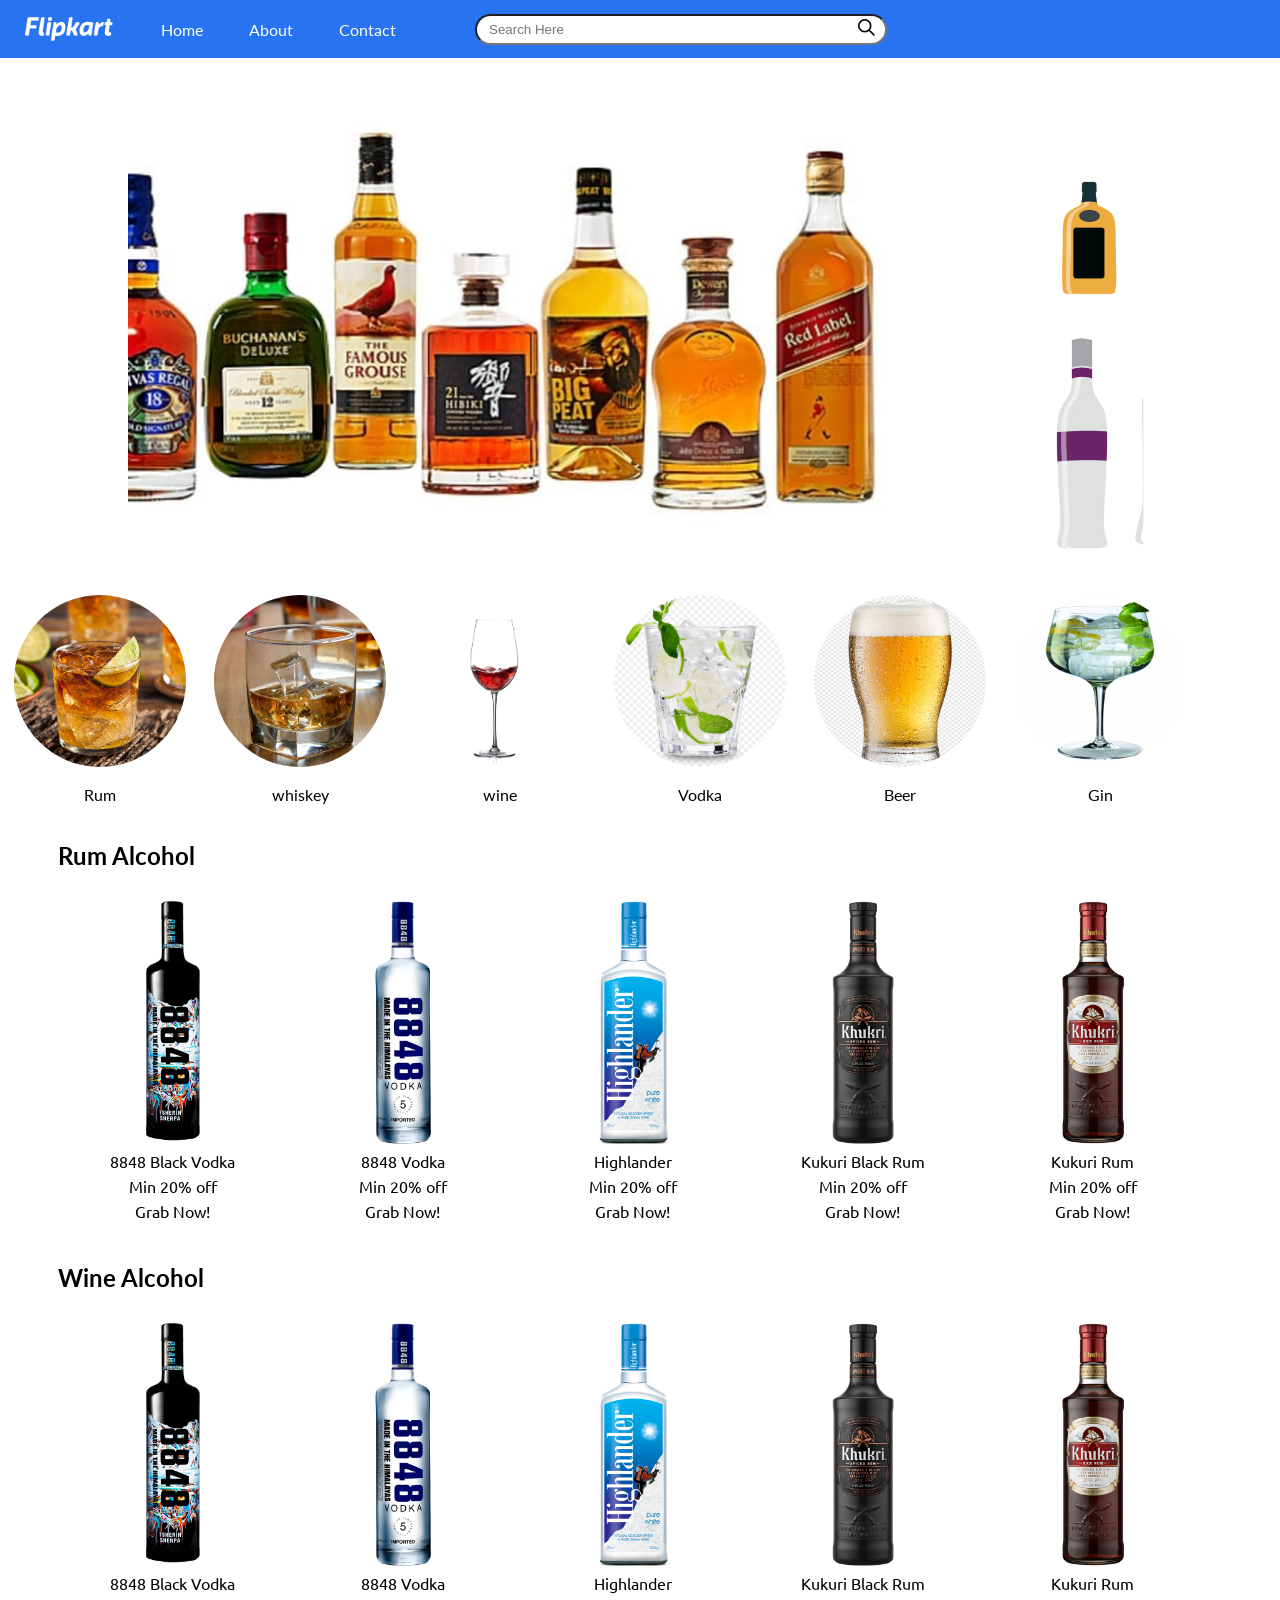
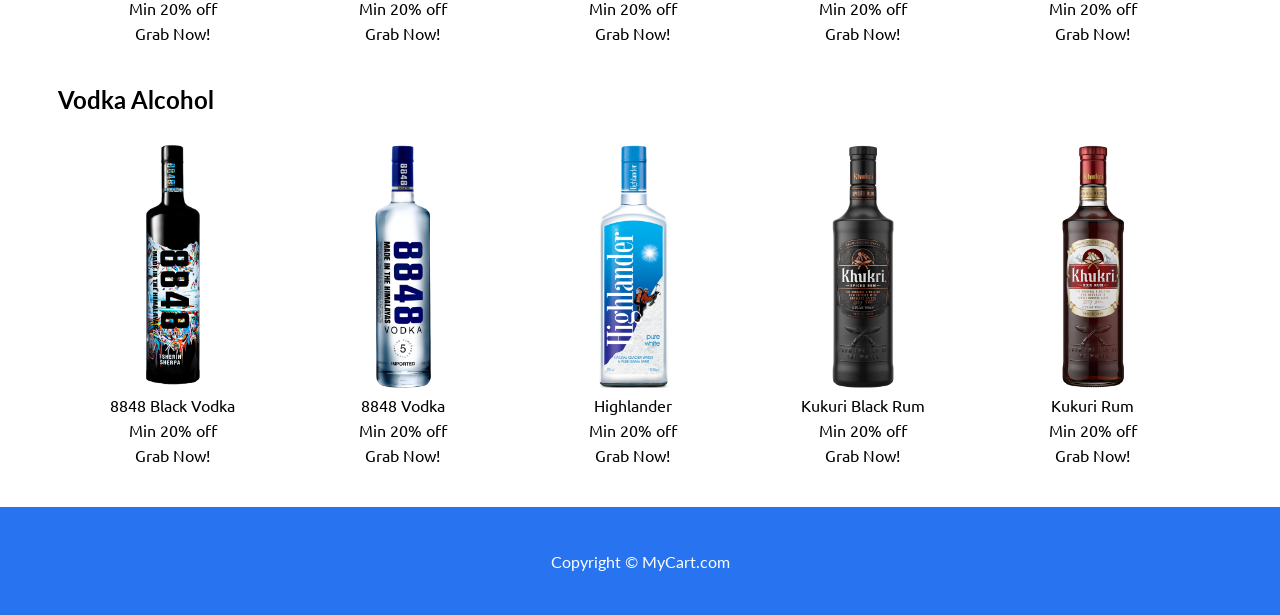
<file: index.html>
<!DOCTYPE html>
<html lang="en">

<head>
    <meta charset="UTF-8">
    <meta http-equiv="X-UA-Compatible" content="IE=edge">
    <meta name="viewport" content="width=device-width, initial-scale=1.0">
    <title>Online Shopping Site for Alcohol, Wine, Rum & more. Best Offers!</title>
    <link rel="stylesheet" href="css/style.css">
    <link rel="stylesheet" href="css/utils.css">
    <link rel="stylesheet" href="css/responsive.css">
</head>

<body>
    <header>
        <nav>
            <div class="logo">
                <img src="logo.png" alt="">
            </div>
            <ul>
                <li><a href="home.html">Home</a></li>
                <li><a href="about.html">About</a></li>
                <li><a href="contact.html">Contact</a></li>
            </ul>
            <div class="search">
                <input type="text" name="" id="" placeholder="Search Here">
                <button type="submit" class="btn">
                    <img src="img/search.png">
                </button>
            </div>
        </nav>
    </header>
    <main>
        <div class="container">
            <div class="slider">
                <img class="img1" src="img/bgimg2.jpg" alt="">
                <img class="img2" src="img/bgimg3.jpg" alt="">
                <img class="img3" src="img/bgimg4.webp" alt="">
            </div>

            <div class="type">
                <div class="type1">
                    <img class="rum" src="img/rum.jpg" alt="">
                    <div class="line1">Rum</div>
                </div>
                <div class="type1">
                    <img class="whiskey" src="img/whiskey.jpg" alt="">
                    <div class="line1">whiskey</div>
                </div>
                <div class="type1">
                    <img class="wine" src="img/wine.png" alt="">
                    <div class="line1">wine</div>
                </div>
                <div class="type1">
                    <img class="vodka" src="img/vodka.jpg" alt="">
                    <div class="line1">Vodka</div>
                </div>
                <div class="type1">
                    <img class="rum" src="img/beer.png" alt="">
                    <div class="line1">Beer</div>
                </div>
                <div class="type1">
                    <img class="gin" src="img/gin.jpg" alt="">
                    <div class="line1">Gin</div>
                </div>
            </div>

            <div class="card">
                <h2 class="my-2">Rum Alcohol</h2>
                <div class="cards">
                    <div class="card-item">
                        <img src="img/8848_blackvodka.png" alt="" width="200px">
                        <div class="lines">
                            <p class="text-center my-1">8848 Black Vodka</p>
                            <p class="text-center my-1">Min 20% off</p>
                            <p class="text-center my-1">Grab Now!</p>
                        </div>
                    </div>

                    <div class="card-item">
                        <img src="img/8848_vodka.png" alt="" width="200px">
                        <div class="lines">
                            <p class="text-center my-1">8848 Vodka</p>
                            <p class="text-center my-1">Min 20% off</p>
                            <p class="text-center my-1">Grab Now!</p>
                        </div>
                    </div>

                    <div class="card-item">
                        <img src="img/highlander.png" alt="" width="200px">
                        <div class="lines">
                            <p class="text-center my-1">Highlander</p>
                            <p class="text-center my-1">Min 20% off</p>
                            <p class="text-center my-1">Grab Now!</p>
                        </div>
                    </div>

                    <div class="card-item">
                        <img src="img/kukuri_blackrum.png" alt="" width="200px">
                        <div class="lines">
                            <p class="text-center my-1">Kukuri Black Rum</p>
                            <p class="text-center my-1">Min 20% off</p>
                            <p class="text-center my-1">Grab Now!</p>
                        </div>
                    </div>

                    <div class="card-item">
                        <img src="img/kukuri_rum.png" alt="" width="200px">
                        <div class="lines">
                            <p class="text-center my-1">Kukuri Rum</p>
                            <p class="text-center my-1">Min 20% off</p>
                            <p class="text-center my-1">Grab Now!</p>
                        </div>
                    </div>
                    <div class="card-item">
                        <img src="img/kukuri_whiterum.png" alt="" width="200px">
                        <div class="lines">
                            <p class="text-center my-1">Kukuri White Rum</p>
                            <p class="text-center my-1">Min 20% off</p>
                            <p class="text-center my-1">Grab Now!</p>
                        </div>
                    </div>
                    <div class="card-item">
                        <img src="img/oldmonk_rum.png" alt="" width="200px">
                        <div class="lines">
                            <p class="text-center my-1">Old Monk Rum</p>
                            <p class="text-center my-1">Min 20% off</p>
                            <p class="text-center my-1">Grab Now!</p>
                        </div>
                    </div>
                    <div class="card-item">
                        <img src="img/highlander.png" alt="" width="200px">
                        <div class="lines">
                            <p class="text-center my-1">Highlander</p>
                            <p class="text-center my-1">Min 20% off</p>
                            <p class="text-center my-1">Grab Now!</p>
                        </div>
                    </div>
                </div>
            </div>

            <div class="card">
                <h2 class="my-2">Wine Alcohol</h2>
                <div class="cards">
                    <div class="card-item">
                        <img src="img/8848_blackvodka.png" alt="" width="200px">
                        <div class="lines">
                            <p class="text-center my-1">8848 Black Vodka</p>
                            <p class="text-center my-1">Min 20% off</p>
                            <p class="text-center my-1">Grab Now!</p>
                        </div>
                    </div>

                    <div class="card-item">
                        <img src="img/8848_vodka.png" alt="" width="200px">
                        <div class="lines">
                            <p class="text-center my-1">8848 Vodka</p>
                            <p class="text-center my-1">Min 20% off</p>
                            <p class="text-center my-1">Grab Now!</p>
                        </div>
                    </div>

                    <div class="card-item">
                        <img src="img/highlander.png" alt="" width="200px">
                        <div class="lines">
                            <p class="text-center my-1">Highlander</p>
                            <p class="text-center my-1">Min 20% off</p>
                            <p class="text-center my-1">Grab Now!</p>
                        </div>
                    </div>

                    <div class="card-item">
                        <img src="img/kukuri_blackrum.png" alt="" width="200px">
                        <div class="lines">
                            <p class="text-center my-1">Kukuri Black Rum</p>
                            <p class="text-center my-1">Min 20% off</p>
                            <p class="text-center my-1">Grab Now!</p>
                        </div>
                    </div>

                    <div class="card-item">
                        <img src="img/kukuri_rum.png" alt="" width="200px">
                        <div class="lines">
                            <p class="text-center my-1">Kukuri Rum</p>
                            <p class="text-center my-1">Min 20% off</p>
                            <p class="text-center my-1">Grab Now!</p>
                        </div>
                    </div>
                    <div class="card-item">
                        <img src="img/kukuri_whiterum.png" alt="" width="200px">
                        <div class="lines">
                            <p class="text-center my-1">Kukuri White Rum</p>
                            <p class="text-center my-1">Min 20% off</p>
                            <p class="text-center my-1">Grab Now!</p>
                        </div>
                    </div>
                    <div class="card-item">
                        <img src="img/oldmonk_rum.png" alt="" width="200px">
                        <div class="lines">
                            <p class="text-center my-1">Old Monk Rum</p>
                            <p class="text-center my-1">Min 20% off</p>
                            <p class="text-center my-1">Grab Now!</p>
                        </div>
                    </div>
                    <div class="card-item">
                        <img src="img/highlander.png" alt="" width="200px">
                        <div class="lines">
                            <p class="text-center my-1">Highlander</p>
                            <p class="text-center my-1">Min 20% off</p>
                            <p class="text-center my-1">Grab Now!</p>
                        </div>
                    </div>
                </div>
            </div>

            <div class="card">
                <h2 class="my-2">Vodka Alcohol</h2>
                <div class="cards">
                    <div class="card-item">
                        <img src="img/8848_blackvodka.png" alt="" width="200px">
                        <div class="lines">
                            <p class="text-center my-1">8848 Black Vodka</p>
                            <p class="text-center my-1">Min 20% off</p>
                            <p class="text-center my-1">Grab Now!</p>
                        </div>
                    </div>

                    <div class="card-item">
                        <img src="img/8848_vodka.png" alt="" width="200px">
                        <div class="lines">
                            <p class="text-center my-1">8848 Vodka</p>
                            <p class="text-center my-1">Min 20% off</p>
                            <p class="text-center my-1">Grab Now!</p>
                        </div>
                    </div>

                    <div class="card-item">
                        <img src="img/highlander.png" alt="" width="200px">
                        <div class="lines">
                            <p class="text-center my-1">Highlander</p>
                            <p class="text-center my-1">Min 20% off</p>
                            <p class="text-center my-1">Grab Now!</p>
                        </div>
                    </div>

                    <div class="card-item">
                        <img src="img/kukuri_blackrum.png" alt="" width="200px">
                        <div class="lines">
                            <p class="text-center my-1">Kukuri Black Rum</p>
                            <p class="text-center my-1">Min 20% off</p>
                            <p class="text-center my-1">Grab Now!</p>
                        </div>
                    </div>

                    <div class="card-item">
                        <img src="img/kukuri_rum.png" alt="" width="200px">
                        <div class="lines">
                            <p class="text-center my-1">Kukuri Rum</p>
                            <p class="text-center my-1">Min 20% off</p>
                            <p class="text-center my-1">Grab Now!</p>
                        </div>
                    </div>
                    <div class="card-item">
                        <img src="img/kukuri_whiterum.png" alt="" width="200px">
                        <div class="lines">
                            <p class="text-center my-1">Kukuri White Rum</p>
                            <p class="text-center my-1">Min 20% off</p>
                            <p class="text-center my-1">Grab Now!</p>
                        </div>
                    </div>
                    <div class="card-item">
                        <img src="img/oldmonk_rum.png" alt="" width="200px">
                        <div class="lines">
                            <p class="text-center my-1">Old Monk Rum</p>
                            <p class="text-center my-1">Min 20% off</p>
                            <p class="text-center my-1">Grab Now!</p>
                        </div>
                    </div>
                    <div class="card-item">
                        <img src="img/highlander.png" alt="" width="200px">
                        <div class="lines">
                            <p class="text-center my-1">Highlander</p>
                            <p class="text-center my-1">Min 20% off</p>
                            <p class="text-center my-1">Grab Now!</p>
                        </div>
                    </div>
                </div>
            </div>
        </div>
    </main>
    <footer class="flex-all-center">
        <p>Copyright &copy; MyCart.com </p>
    </footer>
</body>

</html>
</file>
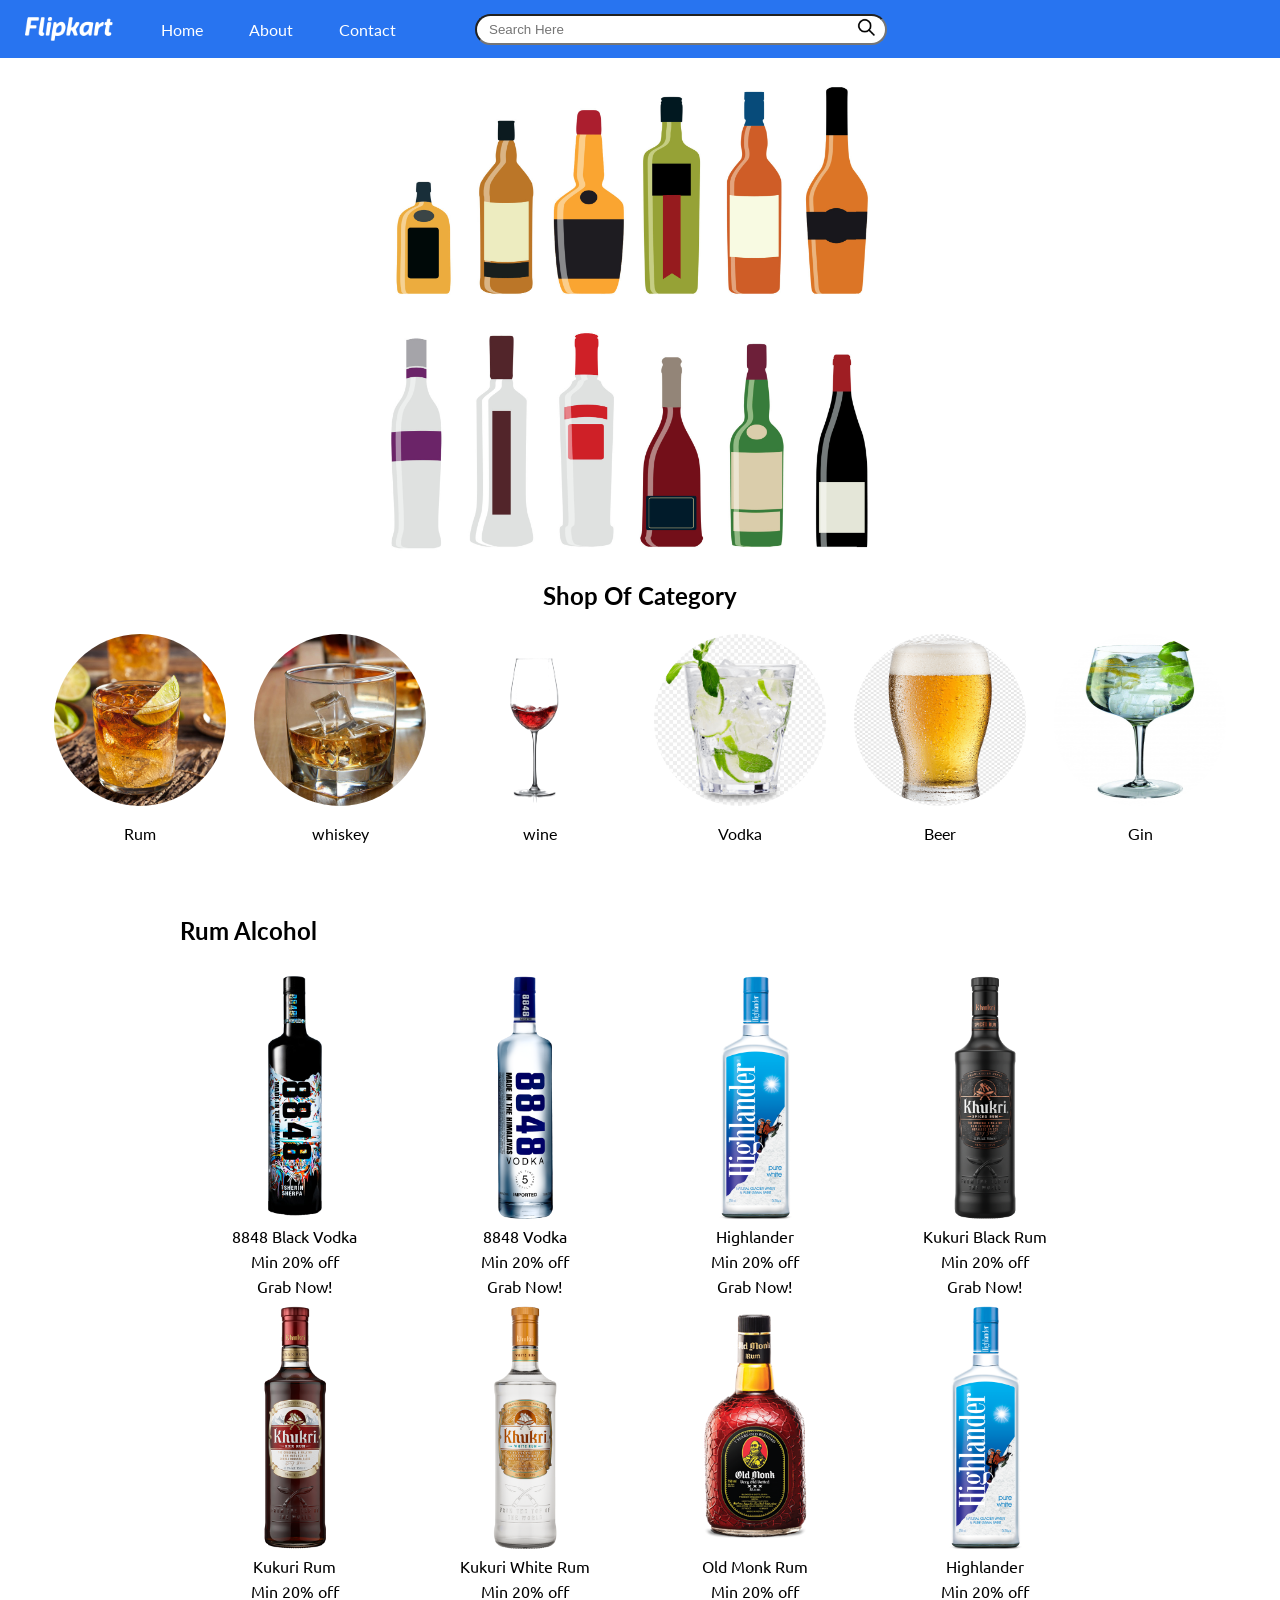
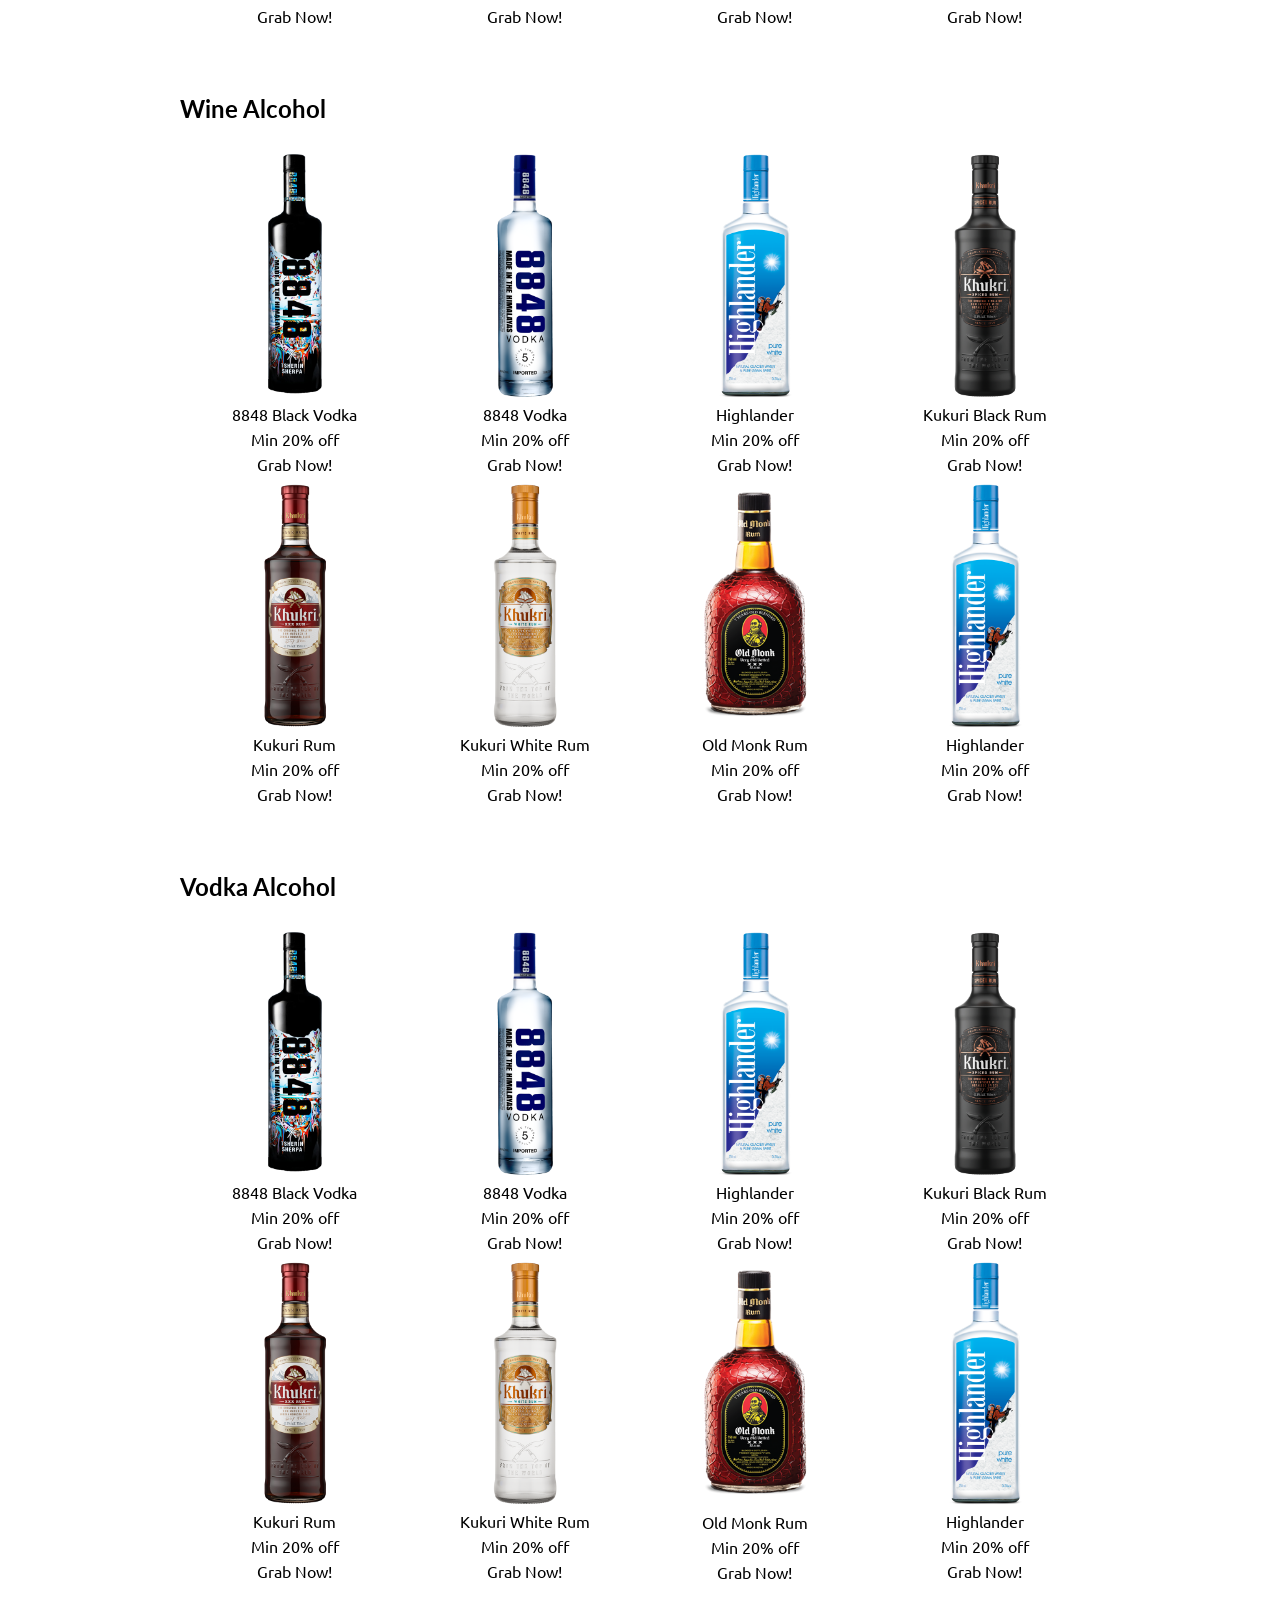
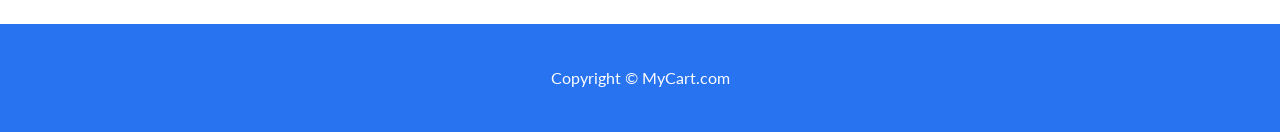
<file: Project/index.html>
<!DOCTYPE html>
<html lang="en">

<head>
    <meta charset="UTF-8">
    <meta http-equiv="X-UA-Compatible" content="IE=edge">
    <meta name="viewport" content="width=device-width, initial-scale=1.0">
    <title>Online Shopping Site for Alcohol, Wine, Rum & more. Best Offers!</title>
    <link rel="stylesheet" href="css/style.css">
    <link rel="stylesheet" href="css/utils.css">
    <link rel="stylesheet" href="css/responsive.css">
</head>

<body>
    <header>
        <nav>
            <input type="checkbox" id="check">
            <label for="check" class="checkbtn">
                <i class="fas fa-bars"></i>
            </label>
            <div class="logo">
                <img src="logo.png" alt="">
            </div>
            <ul>
                <li><a href="home.html">Home</a></li>
                <li><a href="about.html">About</a></li>
                <li><a href="contact.html">Contact</a></li>
            </ul>
            <div class="search">
                <input type="text" name="" id="" placeholder="Search Here">
                <button type="submit" class="btn">
                    <img src="img/search.png">
                </button>
            </div>
            <div class="login">
                <button class="login-btn" onclick="location.href='login-form.html'">
                    <img src="img/login-icon.jpg">
                </button>
            </div>

        </nav>
    </header>
    <main>
        <div class="container">
            <div class="slider">
                <img class="img1" src="img/bgimg2.jpg" alt="">
                <img class="img2" src="img/bgimg3.jpg" alt="">
                <img class="img3" src="img/bgimg4.webp" alt="">
            </div>

            <h2 class="typeline">Shop Of Category</h2>
            <div class="type">
                <div class="type1">
                    <img class="rum" src="img/rum.jpg" alt="">
                    <div class="line1">Rum</div>
                </div>
                <div class="type1">
                    <img class="whiskey" src="img/whiskey.jpg" alt="">
                    <div class="line1">whiskey</div>
                </div>
                <div class="type1">
                    <img class="wine" src="img/wine.png" alt="">
                    <div class="line1">wine</div>
                </div>
                <div class="type1">
                    <img class="vodka" src="img/vodka.jpg" alt="">
                    <div class="line1">Vodka</div>
                </div>
                <div class="type1">
                    <img class="rum" src="img/beer.png" alt="">
                    <div class="line1">Beer</div>
                </div>
                <div class="type1">
                    <img class="gin" src="img/gin.jpg" alt="">
                    <div class="line1">Gin</div>
                </div>
            </div>

            <div class="card">
                <h2 class="my-2">Rum Alcohol</h2>
                <div class="cards">
                    <div class="card-item">
                        <img src="img/8848_blackvodka.png" alt="" width="200px">
                        <div class="lines">
                            <p class="text-center my-1">8848 Black Vodka</p>
                            <p class="text-center my-1">Min 20% off</p>
                            <p class="text-center my-1">Grab Now!</p>
                        </div>
                    </div>

                    <div class="card-item">
                        <img src="img/8848_vodka.png" alt="" width="200px">
                        <div class="lines">
                            <p class="text-center my-1">8848 Vodka</p>
                            <p class="text-center my-1">Min 20% off</p>
                            <p class="text-center my-1">Grab Now!</p>
                        </div>
                    </div>

                    <div class="card-item">
                        <img src="img/highlander.png" alt="" width="200px">
                        <div class="lines">
                            <p class="text-center my-1">Highlander</p>
                            <p class="text-center my-1">Min 20% off</p>
                            <p class="text-center my-1">Grab Now!</p>
                        </div>
                    </div>

                    <div class="card-item">
                        <img src="img/kukuri_blackrum.png" alt="" width="200px">
                        <div class="lines">
                            <p class="text-center my-1">Kukuri Black Rum</p>
                            <p class="text-center my-1">Min 20% off</p>
                            <p class="text-center my-1">Grab Now!</p>
                        </div>
                    </div>

                    <div class="card-item">
                        <img src="img/kukuri_rum.png" alt="" width="200px">
                        <div class="lines">
                            <p class="text-center my-1">Kukuri Rum</p>
                            <p class="text-center my-1">Min 20% off</p>
                            <p class="text-center my-1">Grab Now!</p>
                        </div>
                    </div>
                    <div class="card-item">
                        <img src="img/kukuri_whiterum.png" alt="" width="200px">
                        <div class="lines">
                            <p class="text-center my-1">Kukuri White Rum</p>
                            <p class="text-center my-1">Min 20% off</p>
                            <p class="text-center my-1">Grab Now!</p>
                        </div>
                    </div>
                    <div class="card-item">
                        <img src="img/oldmonk_rum.png" alt="" width="200px">
                        <div class="lines">
                            <p class="text-center my-1">Old Monk Rum</p>
                            <p class="text-center my-1">Min 20% off</p>
                            <p class="text-center my-1">Grab Now!</p>
                        </div>
                    </div>
                    <div class="card-item">
                        <img src="img/highlander.png" alt="" width="200px">
                        <div class="lines">
                            <p class="text-center my-1">Highlander</p>
                            <p class="text-center my-1">Min 20% off</p>
                            <p class="text-center my-1">Grab Now!</p>
                        </div>
                    </div>
                </div>
            </div>

            <div class="card">
                <h2 class="my-2">Wine Alcohol</h2>
                <div class="cards">
                    <div class="card-item">
                        <img src="img/8848_blackvodka.png" alt="" width="200px">
                        <div class="lines">
                            <p class="text-center my-1">8848 Black Vodka</p>
                            <p class="text-center my-1">Min 20% off</p>
                            <p class="text-center my-1">Grab Now!</p>
                        </div>
                    </div>

                    <div class="card-item">
                        <img src="img/8848_vodka.png" alt="" width="200px">
                        <div class="lines">
                            <p class="text-center my-1">8848 Vodka</p>
                            <p class="text-center my-1">Min 20% off</p>
                            <p class="text-center my-1">Grab Now!</p>
                        </div>
                    </div>

                    <div class="card-item">
                        <img src="img/highlander.png" alt="" width="200px">
                        <div class="lines">
                            <p class="text-center my-1">Highlander</p>
                            <p class="text-center my-1">Min 20% off</p>
                            <p class="text-center my-1">Grab Now!</p>
                        </div>
                    </div>

                    <div class="card-item">
                        <img src="img/kukuri_blackrum.png" alt="" width="200px">
                        <div class="lines">
                            <p class="text-center my-1">Kukuri Black Rum</p>
                            <p class="text-center my-1">Min 20% off</p>
                            <p class="text-center my-1">Grab Now!</p>
                        </div>
                    </div>

                    <div class="card-item">
                        <img src="img/kukuri_rum.png" alt="" width="200px">
                        <div class="lines">
                            <p class="text-center my-1">Kukuri Rum</p>
                            <p class="text-center my-1">Min 20% off</p>
                            <p class="text-center my-1">Grab Now!</p>
                        </div>
                    </div>
                    <div class="card-item">
                        <img src="img/kukuri_whiterum.png" alt="" width="200px">
                        <div class="lines">
                            <p class="text-center my-1">Kukuri White Rum</p>
                            <p class="text-center my-1">Min 20% off</p>
                            <p class="text-center my-1">Grab Now!</p>
                        </div>
                    </div>
                    <div class="card-item">
                        <img src="img/oldmonk_rum.png" alt="" width="200px">
                        <div class="lines">
                            <p class="text-center my-1">Old Monk Rum</p>
                            <p class="text-center my-1">Min 20% off</p>
                            <p class="text-center my-1">Grab Now!</p>
                        </div>
                    </div>
                    <div class="card-item">
                        <img src="img/highlander.png" alt="" width="200px">
                        <div class="lines">
                            <p class="text-center my-1">Highlander</p>
                            <p class="text-center my-1">Min 20% off</p>
                            <p class="text-center my-1">Grab Now!</p>
                        </div>
                    </div>
                </div>
            </div>

            <div class="card">
                <h2 class="my-2">Vodka Alcohol</h2>
                <div class="cards">
                    <div class="card-item">
                        <img src="img/8848_blackvodka.png" alt="" width="200px">
                        <div class="lines">
                            <p class="text-center my-1">8848 Black Vodka</p>
                            <p class="text-center my-1">Min 20% off</p>
                            <p class="text-center my-1">Grab Now!</p>
                        </div>
                    </div>

                    <div class="card-item">
                        <img src="img/8848_vodka.png" alt="" width="200px">
                        <div class="lines">
                            <p class="text-center my-1">8848 Vodka</p>
                            <p class="text-center my-1">Min 20% off</p>
                            <p class="text-center my-1">Grab Now!</p>
                        </div>
                    </div>

                    <div class="card-item">
                        <img src="img/highlander.png" alt="" width="200px">
                        <div class="lines">
                            <p class="text-center my-1">Highlander</p>
                            <p class="text-center my-1">Min 20% off</p>
                            <p class="text-center my-1">Grab Now!</p>
                        </div>
                    </div>

                    <div class="card-item">
                        <img src="img/kukuri_blackrum.png" alt="" width="200px">
                        <div class="lines">
                            <p class="text-center my-1">Kukuri Black Rum</p>
                            <p class="text-center my-1">Min 20% off</p>
                            <p class="text-center my-1">Grab Now!</p>
                        </div>
                    </div>

                    <div class="card-item">
                        <img src="img/kukuri_rum.png" alt="" width="200px">
                        <div class="lines">
                            <p class="text-center my-1">Kukuri Rum</p>
                            <p class="text-center my-1">Min 20% off</p>
                            <p class="text-center my-1">Grab Now!</p>
                        </div>
                    </div>
                    <div class="card-item">
                        <img src="img/kukuri_whiterum.png" alt="" width="200px">
                        <div class="lines">
                            <p class="text-center my-1">Kukuri White Rum</p>
                            <p class="text-center my-1">Min 20% off</p>
                            <p class="text-center my-1">Grab Now!</p>
                        </div>
                    </div>
                    <div class="card-item">
                        <img src="img/oldmonk_rum.png" alt="" width="200px">
                        <div class="lines">
                            <p class="text-center my-1">Old Monk Rum</p>
                            <p class="text-center my-1">Min 20% off</p>
                            <p class="text-center my-1">Grab Now!</p>
                        </div>
                    </div>
                    <div class="card-item">
                        <img src="img/highlander.png" alt="" width="200px">
                        <div class="lines">
                            <p class="text-center my-1">Highlander</p>
                            <p class="text-center my-1">Min 20% off</p>
                            <p class="text-center my-1">Grab Now!</p>
                        </div>
                    </div>
                </div>
            </div>
        </div>
    </main>
    <footer class="flex-all-center">
        <p>Copyright &copy; MyCart.com </p>
    </footer>
</body>

</html>
</file>
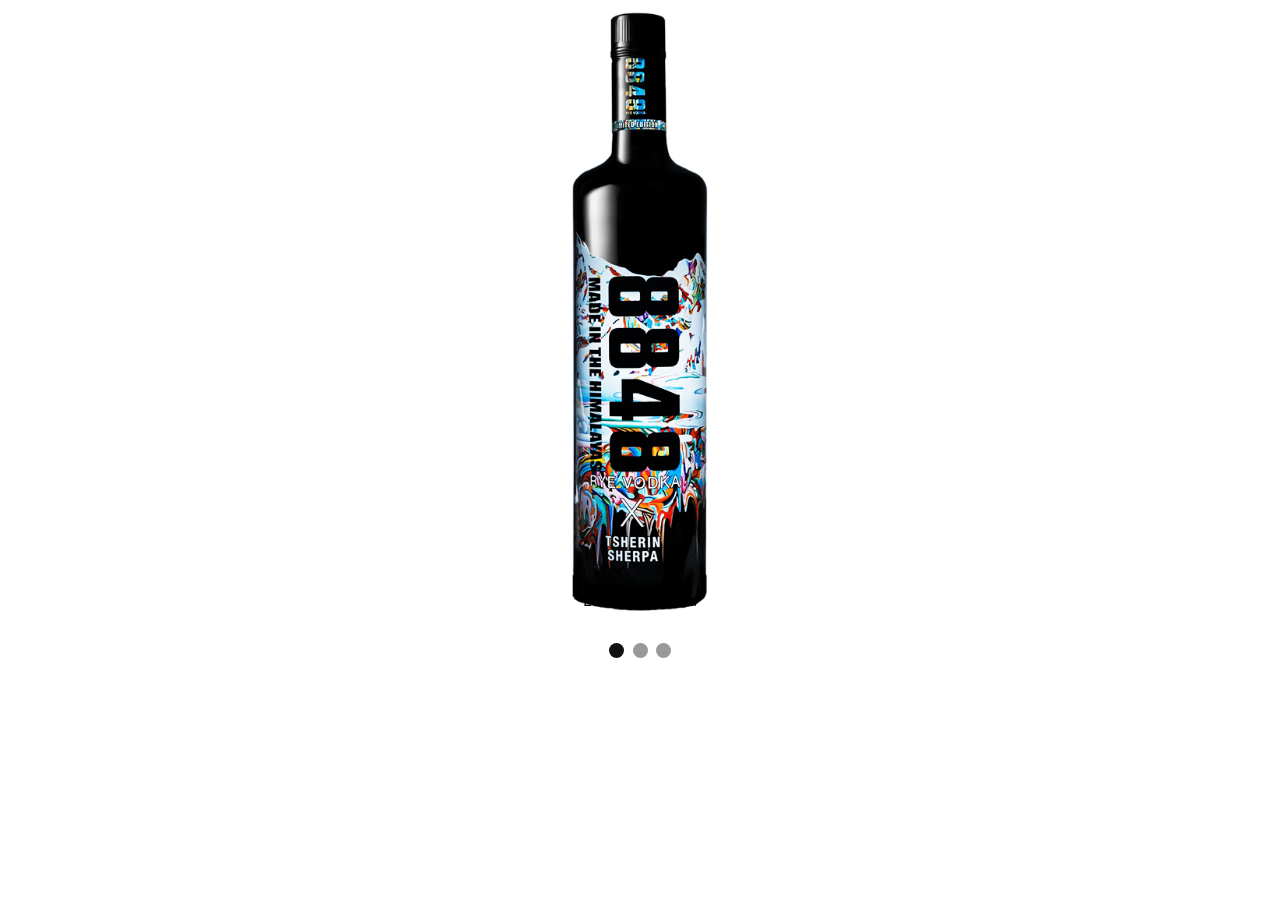
<file: Project/slider-img.html>
<!DOCTYPE html>
<html>

<head>
    <title>Slideshow Images</title>
    <link rel="stylesheet" href="slider-img1.css">
    <style>
        
    </style>
</head>

<body>
    <div class="slideshow-container">
        <div class="mySlides fade">
            <div class="numbertext">1 / 3</div>
            <img src="img/8848_blackvodka.png" style="width:100%">
            <div class="text">London, Ebgland</div>
        </div>
        <div class="mySlides fade">
            <div class="numbertext">2 / 3</div>
            <img src="img/8848_vodka.png" style="width:100%">
            <div class="text">Sunset in Romania</div>
        </div>
        <div class="mySlides fade">
            <div class="numbertext">3 / 3</div>
            <img src="img/kukuri_blackrum.png" style="width:100%">
            <div class="text">New York, USA</div>
        </div>
        <a class="prev" onclick="plusSlides(-1)">&#10094;</a>
        <a class="next" onclick="plusSlides(1)">&#10095;</a>
    </div>
    <br>
    <div style="text-align:center">
        <span class="dot" onclick="currentSlide(1)"></span>
        <span class="dot" onclick="currentSlide(2)"></span>
        <span class="dot" onclick="currentSlide(3)"></span>
    </div>
    <script>
        var slideIndex = 1;
        showSlides(slideIndex);
        function plusSlides(n) {
            showSlides(slideIndex += n);
        }
        function currentSlide(n) {
            showSlides(slideIndex = n);
        }
        function showSlides(n) {
            var i;
            var slides = document.getElementsByClassName("mySlides");
            var dots = document.getElementsByClassName("dot");
            if (n > slides.length) {
                slideIndex = 1
            }
            if (n < 1) {
                slideIndex = slides.length
            }
            for (i = 0; i < slides.length; i++) {
                slides[i].style.display = "none";
            }
            for (i = 0; i < dots.length; i++) {
                dots[i].className = dots[i].className.replace(" active", "");
            }
            slides[slideIndex - 1].style.display = "block";
            dots[slideIndex - 1].className += " active";
        }
    </script>
</body>

</html>
</file>
<file: css/style.css>
@import url('https://fonts.googleapis.com/css2?family=Lato:wght@300&display=swap');
@import url('https://fonts.googleapis.com/css2?family=Ubuntu:wght@300&display=swap');

:root {
    --main-bg-color: #2874f0;
}

* {
    padding: 0;
    margin: 0;
}

header {
    background: var(--main-bg-color);
    font-family: 'Lato', sans-serif;
}

nav {
    display: flex;
}

.logo {
    display: flex;
    align-items: center;
}

.logo img {
    width: 88px;
    padding: 0 25px;
}

nav ul {
    height: 58px;
    display: flex;
    justify-content: flex-start;
    align-items: center;
}

nav ul li {
    list-style: none;
    padding: 0 23px;
}

nav ul li a {
    color: white;
    text-decoration: none;
}

nav ul li a:hover {
    font-weight: bolder;
}

.search {
    display: flex;
    align-items: center;
}

.search input {
    width: 30vw;
    height: 27px;
    border-radius: 100px;
    margin: 0 16px 0 56px;
    padding: 0 12px;
}

.search button {
    font-family: 'Lato', sans-serif;
    font-weight: 900;
    margin-left: -46px;
}

.slider {
    width: 80vw;
    height: 523px;
    overflow: hidden;
    margin: auto;
    display: flex;
    justify-content: center;
}

@keyframes slide1 {
    0% {
        transform: translate(-18vw);
    }

    100% {
        transform: translate(45vw);
    }
}

@keyframes slide2 {
    0% {
        transform: translate(0vw);
    }

    100% {
        transform: translate(52vw);
    }
}

.img1 {
    transform: translate(-18vw);
    animation: slide1 1s 2s forwards;
}

.img2 {
    transform: translate(0vw);
    animation: slide2 1s 2s forwards;
}

.img3 {
    transform: translate(18vw);
}

.type {
    display: flex;
    overflow: hidden;
    /* height: 100vh;
    width: 100ww; */
}

.type1 img {
    border-radius: 100px;
    height: 200px;
    width: 200px;
    padding: 14px;
    box-sizing: border-box;
}

.line1 {
    justify-content: center;
    display: flex;
    font-family: 'Lato', sans-serif;
}

.card {
    max-width: 91vw;
    margin: 37px auto;
    font-family: 'Ubuntu', sans-serif;
}

.cards {
    display: flex;
    overflow: hidden;
}

.card-item {
    display: inline-flex;
    justify-content: center;
    flex-direction: column;
    margin: 0 15px;
}

.card h2 {
    font-family: 'Lato', sans-serif;
}

.container {
    min-height: calc(100vh - 58px - 12vh);
}

footer {
    height: 12vh;
    background-color: var(--main-bg-color);
    color: white;
    font-family: 'Lato', sans-serif;
}
</file>
<file: css/utils.css>
.flex-all-center {
    display: flex;
    justify-content: center;
    align-items: center;
}



.btn {
    background: transparent;
    border: none;
    outline: none;
    margin-left: -33px;
}

.btn img {
    width: 20px;
    height: 20px;
    object-fit: cover;
}

.my-1 {
    margin: 5px 0;
}

.my-2 {
    margin: 26px 0;
}

.text-center {
    text-align: center;
}
</file>
<file: css/responsive.css>
@media screen and (max-width:1000px){

    nav{
        flex-direction: column;
    }

    .slider{
        height: 23vh;
    }

    .logo{
        justify-content: center;
        margin: 12px 0;
    }

    nav ul{
        justify-content: center;
    }

    .search{
        justify-content: center;
    }

    .search input{
        margin: 12px 16px;
    }

    nav ul {
        height: 34px;
    }
    .card-item img{ 
        width: 140px;
    }
}
</file>
<file: Project/css/style.css>
@import url('https://fonts.googleapis.com/css2?family=Lato:wght@300&display=swap');
@import url('https://fonts.googleapis.com/css2?family=Ubuntu:wght@300&display=swap');

:root {
    --main-bg-color: #2874f0;
}

* {
    padding: 0;
    margin: 0;
}

header {
    background: var(--main-bg-color);
    font-family: 'Lato', sans-serif;
}

nav {
    display: flex;
}

.logo {
    display: flex;
    align-items: center;
}

.logo img {
    width: 88px;
    padding: 0 25px;
}

nav ul {
    height: 58px;
    display: flex;
    justify-content: flex-start;
    align-items: center;
}

nav ul li {
    list-style: none;
    padding: 0 23px;
}

nav ul li a {
    color: white;
    text-decoration: none;
}

nav ul li a:hover {
    font-weight: bolder;
}

a.active,
a:hover {
    background: #1b9bff;
    transition: .5s;
}

.checkbtn {
    font-size: 30px;
    color: white;
    float: right;
    line-height: 80px;
    margin-right: 40px;
    cursor: pointer;
    display: none;
}

#check {
    display: none;
}

.search {
    display: flex;
    align-items: center;
}

.search input {
    width: 30vw;
    height: 27px;
    border-radius: 100px;
    margin: 0 16px 0 56px;
    padding: 0 12px;
}

.search button {
    font-family: 'Lato', sans-serif;
    font-weight: 900;
    margin-left: -46px;
}
.login {
    padding: 0px;
    margin: 0px;
}
.login-btn{
    /* width: 50vw;
    height: 30vh; */
    border-radius: 100px;
    align-items: left;
    padding: 0px 3px;
    margin: 6px 0px 3px 526px;
}
.login-btn img{
    height: 30px;
    width: 30px;
}

.slider {
    width: 80vw;
    height: 523px;
    overflow: hidden;
    margin: auto;
    display: flex;
    justify-content: center;
}

@keyframes slide1 {
    0% {
        transform: translate(-18vw);
    }

    100% {
        transform: translate(45vw);
    }
}

@keyframes slide2 {
    0% {
        transform: translate(0vw);
    }

    100% {
        transform: translate(52vw);
    }
}

@keyframes slide3 {
    0% {
        transform: translate(18vw);
    }

    100% {
        transform: translate(-50vw);
    }
}

.img1 {
    transform: translate(-18vw);
    /* animation: slide1 1s 2s forwards; */
}

.img2 {
    transform: translate(0vw);
    /* animation: slide2 1s 2s forwards; */
}

.img3 {
    transform: translate(18vw);
    /* animation: slide3 1s 4s forwards; */
}

.type {
    display: grid;
    grid-template-columns: auto auto auto auto auto auto;
    flex: none;
    padding: 10px;
    /* overflow-x: scroll; */
    overflow: hidden;
    justify-content: center;
    /* height: 100vh;
    width: 100ww; */
}

.type1 img {
    border-radius: 100px;
    height: 200px;
    width: 200px;
    padding: 14px;
    box-sizing: border-box;
}

.type1:hover {
    transform: translateY(-20px);
}

.line1 {
    justify-content: center;
    display: flex;
    font-family: 'Lato', sans-serif;
}

.card {
    max-width: 91vw;
    margin: 37px auto;
    font-family: 'Ubuntu', sans-serif;
    justify-content: center;
    display: grid;
}

.cards {
    display: grid;
    overflow: hidden;
    grid-template-columns: auto auto auto auto;
}

.card-item {
    display: inline-flex;
    justify-content: center;
    flex-direction: column;
    margin: 0 15px;
}

.card h2 {
    font-family: 'Lato', sans-serif;
}

.typeline {
    font-family: 'Lato', sans-serif;
}

.container {
    min-height: calc(100vh - 58px - 12vh);
}

footer {
    height: 12vh;
    background-color: var(--main-bg-color);
    color: white;
    font-family: 'Lato', sans-serif;
}
</file>
<file: Project/css/utils.css>
.flex-all-center {
    display: flex;
    justify-content: center;
    align-items: center;
}



.btn {
    background: transparent;
    border: none;
    outline: none;
    margin-left: -33px;
}

.btn img {
    width: 20px;
    height: 20px;
    object-fit: cover;
}

.typeline {
    justify-content: center;
    text-align: center;    
}
.my-1 {
    margin: 5px 0;
}

.my-2 {
    margin: 26px 0;
}

.text-center {
    text-align: center;
}
</file>
<file: Project/css/responsive.css>
@media screen and (max-width:1000px) {

    nav {
        flex-direction: column;
    }

    .slider {
        height: 23vh;
    }

    .logo {
        justify-content: center;
        margin: 12px 0;
    }

    nav ul {
        justify-content: center;
    }

    .search {
        justify-content: center;
    }

    .search input {
        margin: 12px 16px;
    }

    nav ul {
        height: 34px;
    }

    .checkbtn {
        display: block;
    }

    a:hover,
    a.active {
        background: none;
        color: #0082e6;
    }

    #check:checked~ul {
        left: 0;
    }

    .type {
        grid-template-columns: auto auto auto;
    }

    .type1 img {
        width: 150px;
        height: 150px;
    }

    .card-item img {
        width: 140px;
    }

    .cards {
        grid-template-columns: auto auto;
    }
}
</file>
<file: Project/slider-img1.css>
* {
    box-sizing: border-box
}

body {
    font-family: Verdana, sans-serif;
    margin: 0
}

.mySlides {
    display: none
}

img {
    vertical-align: middle;
}

.slideshow-container {
    max-width: 500px;
    position: relative;
    margin: auto;
}

/* Next & previous buttons */
.prev,
.next {
    cursor: pointer;
    position: absolute;
    top: 50%;
    width: auto;
    padding: 16px;
    margin-top: -22px;
    color: white;
    font-weight: bold;
    font-size: 18px;
    transition: 0.6s ease;
    border-radius: 0 3px 3px 0;
    user-select: none;
}

/* Position the "next button" to the right */
.next {
    right: 0;
    border-radius: 3px 0 0 3px;
}

/* On hover, add a black background color with a little bit see-through */
.prev:hover,
.next:hover {
    background-color: rgba(0, 0, 0, 0.8);
}

/* Caption text */
.text {
    color: black;
    font-size: 15px;
    padding: 8px 12px;
    position: absolute;
    bottom: 8px;
    width: 100%;
    text-align: center;
}

/* Number text (1/3 etc) */
.numbertext {
    color: #ffffff;
    font-size: 12px;
    padding: 8px 12px;
    position: absolute;
    top: 0;
}

/* The dots/bullets/indicators */
.dot {
    cursor: pointer;
    height: 15px;
    width: 15px;
    margin: 0 2px;
    background-color: #999999;
    border-radius: 50%;
    display: inline-block;
    transition: background-color 0.6s ease;
}

.active,
.dot:hover {
    background-color: #111111;
}

/* Fading animation */
.fade {
    -webkit-animation-name: fade;
    -webkit-animation-duration: 1.5s;
    animation-name: fade;
    animation-duration: 1.5s;
}

@-webkit-keyframes fade {
    from {
        opacity: .4
    }

    to {
        opacity: 1
    }
}

@keyframes fade {
    from {
        opacity: .4
    }

    to {
        opacity: 1
    }
}

/* On smaller screens, decrease text size */
@media only screen and (max-width: 300px) {

    .prev,
    .next,
    .text {
        font-size: 11px
    }
}
</file>
